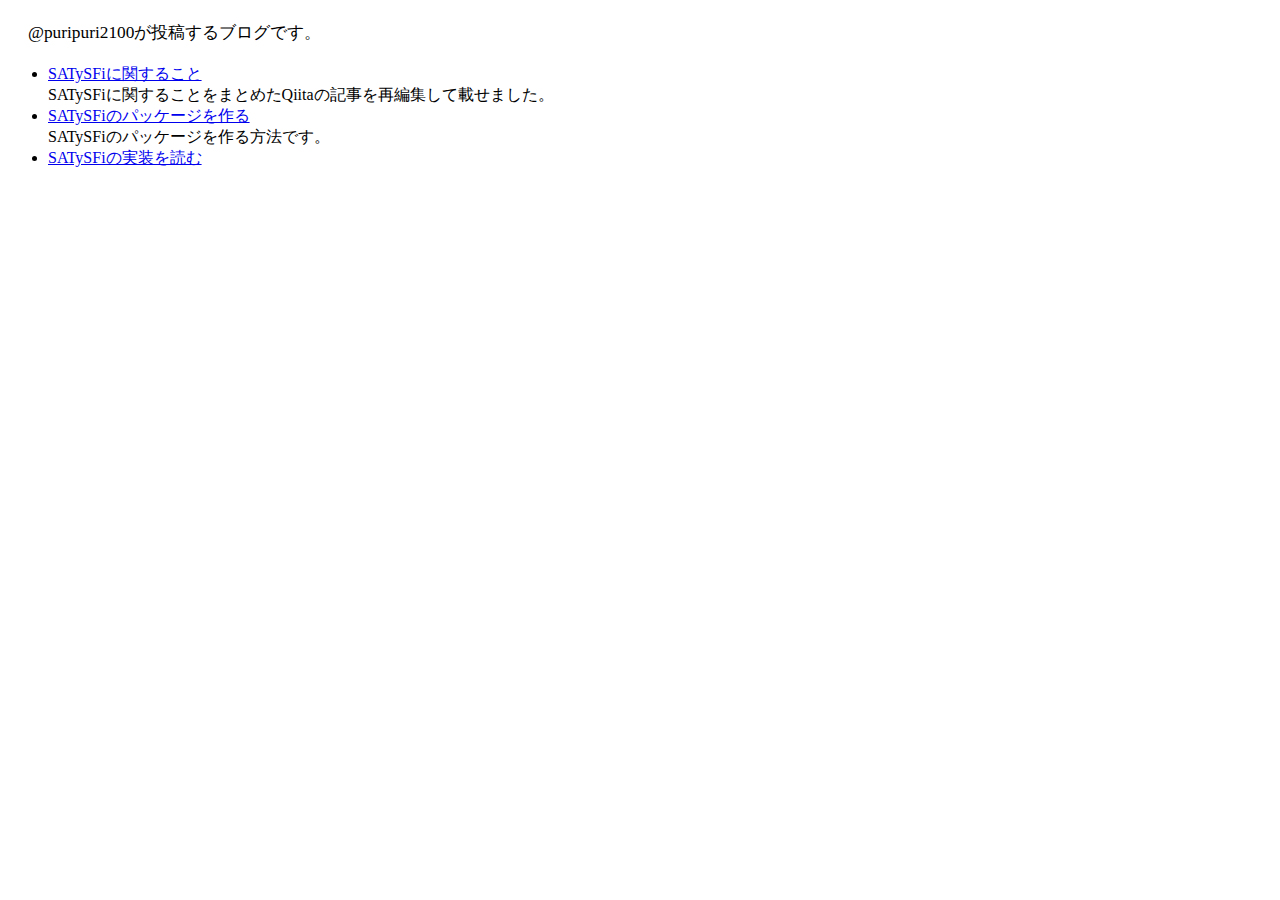
<file: index.html>
<!DOCTYPE html>
<html lang="ja">
  <head>
    <meta charset="UTF-8">
    <title>puripuri2100/blog</title>
    <link rel="stylesheet" type="text/css" href="main.css">
  </head>
  <body>
    <p>
      @puripuri2100が投稿するブログです。
    </p>
    <ul>
    <li><a href="what-is-satysfi.html">
      SATySFiに関すること
    </a><br>
    SATySFiに関することをまとめたQiitaの記事を再編集して載せました。</li>
    <li><a href="make-satysfi-package.html">
      SATySFiのパッケージを作る
    </a><br>
    SATySFiのパッケージを作る方法です。</li>
    <li><a href="readingSATySFi/index.html">
      SATySFiの実装を読む
    </a></li>
    </ul>
    
  </body>
</html>
</file>
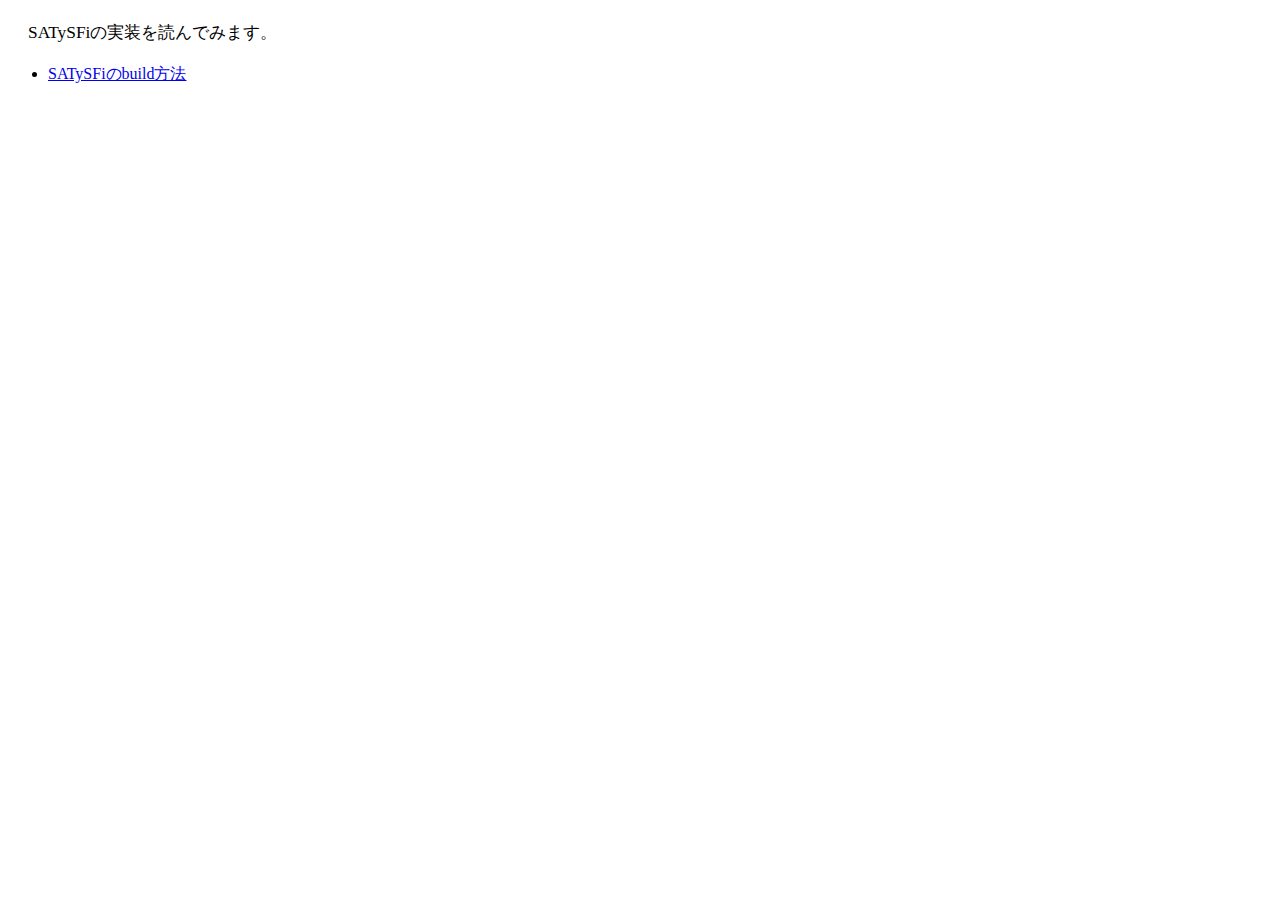
<file: readingSATySFi/index.html>
<!DOCTYPE html>
<html lang="ja">
  <head>
    <meta charset="UTF-8">
    <title>SATySFiのbuild方法</title>
    <link rel="stylesheet" type="text/css" href="../main.css">
  </head>
  <body>
    <p>
      SATySFiの実装を読んでみます。
    </p>
    <ul>
    <li><a href="build.html">
      SATySFiのbuild方法
    </a></li>
    </ul>
    
  </body>
</html>
</file>
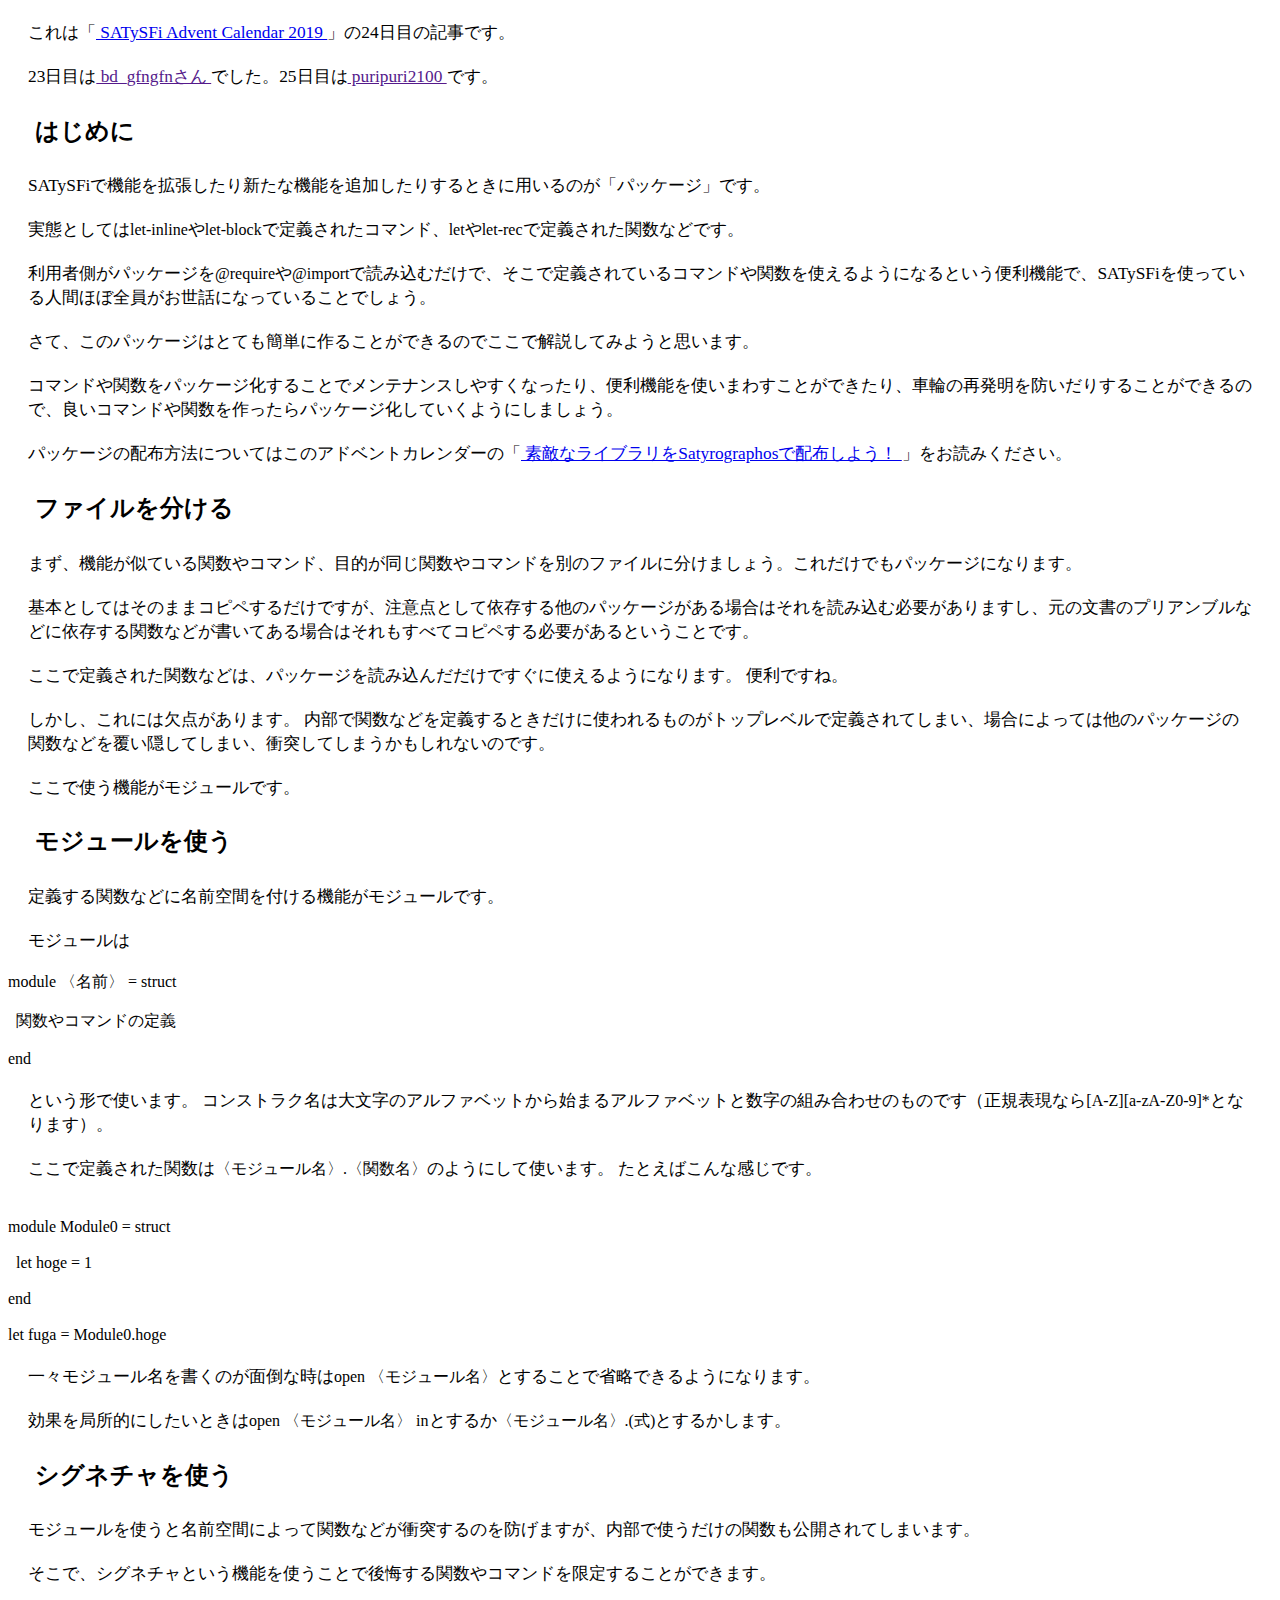
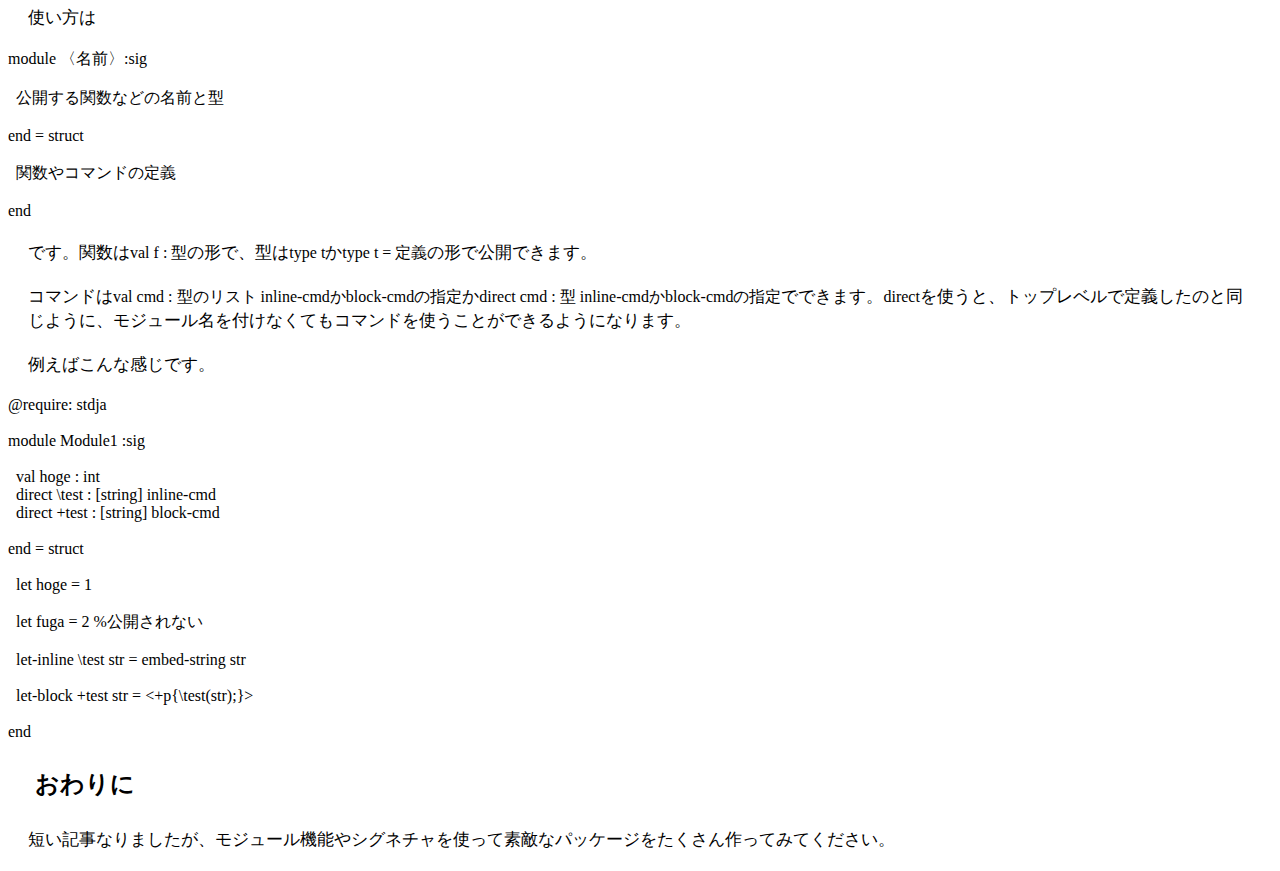
<file: make-satysfi-package.html>
<!DOCTYPE html>
<html lang="ja">
  <head>
    <meta charset="UTF-8">
    <title>SATySFiに関すること</title>
    <link rel="stylesheet" type="text/css" href="main.css">
  </head>
  <body>
    <p>
      これは「<a href="https://adventar.org/calendars/3929">
        SATySFi Advent Calendar 2019
      </a>」の24日目の記事です。
    </p>
    <p>
      23日目は<a href="">
        bd_gfngfnさん
      </a>でした。25日目は<a href="">
        puripuri2100
      </a>です。
    </p>
    <section>
      <h1>はじめに</h1>
      <p>
        SATySFiで機能を拡張したり新たな機能を追加したりするときに用いるのが「パッケージ」です。
      </p>
      <p>
        実態としては<span class="code-inline"><code>let-inline</code></span>や<span class="code-inline"><code>let-block</code></span>で定義されたコマンド、<span class="code-inline"><code>let</code></span>や<span class="code-inline"><code>let-rec</code></span>で定義された関数などです。
      </p>
      <p>
        利用者側がパッケージを<span class="code-inline"><code>@require</code></span>や<span class="code-inline"><code>@import</code></span>で読み込むだけで、そこで定義されているコマンドや関数を使えるようになるという便利機能で、SATySFiを使っている人間ほぼ全員がお世話になっていることでしょう。
      </p>
      <p>
        さて、このパッケージはとても簡単に作ることができるのでここで解説してみようと思います。
      </p>
      <p>
        コマンドや関数をパッケージ化することでメンテナンスしやすくなったり、便利機能を使いまわすことができたり、車輪の再発明を防いだりすることができるので、良いコマンドや関数を作ったらパッケージ化していくようにしましょう。
      </p>
      <p>
        パッケージの配布方法についてはこのアドベントカレンダーの「<a href="https://qiita.com/na4zagin3/items/b392f5d522f9bcc0493b">
          素敵なライブラリをSatyrographosで配布しよう！
        </a>」をお読みください。
      </p>
      
    </section><section>
      <h1>ファイルを分ける</h1>
      <p>
        まず、機能が似ている関数やコマンド、目的が同じ関数やコマンドを別のファイルに分けましょう。これだけでもパッケージになります。
      </p>
      <p>
        基本としてはそのままコピペするだけですが、注意点として依存する他のパッケージがある場合はそれを読み込む必要がありますし、元の文書のプリアンブルなどに依存する関数などが書いてある場合はそれもすべてコピペする必要があるということです。
      </p>
      <p>
        ここで定義された関数などは、パッケージを読み込んだだけですぐに使えるようになります。
        便利ですね。
      </p>
      <p>
        しかし、これには欠点があります。
        内部で関数などを定義するときだけに使われるものがトップレベルで定義されてしまい、場合によっては他のパッケージの関数などを覆い隠してしまい、衝突してしまうかもしれないのです。
      </p>
      <p>
        ここで使う機能がモジュールです。
      </p>
      
    </section><section>
      <h1>モジュールを使う</h1>
      <p>
        定義する関数などに名前空間を付ける機能がモジュールです。
      </p>
      <p>
        モジュールは
      </p>
      <div class="code-display"><code>module 〈名前〉 = struct<br>
                    <br>
                    &nbsp;&nbsp;関数やコマンドの定義<br>
                    <br>
                    end</code></div><p>
        という形で使います。
        コンストラク名は大文字のアルファベットから始まるアルファベットと数字の組み合わせのものです（正規表現なら<span class="code-inline"><code>[A-Z][a-zA-Z0-9]*</code></span>となります）。
      </p>
      <p>
        ここで定義された関数は<span class="code-inline"><code>〈モジュール名〉.〈関数名〉</code></span>のようにして使います。
        たとえばこんな感じです。
      </p>
      <div class="code-display"><code><br>
                    module Module0 = struct<br>
                    <br>
                    &nbsp;&nbsp;let hoge = 1<br>
                    <br>
                    end<br>
                    <br>
                    let fuga = Module0.hoge</code></div><p>
        一々モジュール名を書くのが面倒な時は<span class="code-inline"><code>open 〈モジュール名〉</code></span>とすることで省略できるようになります。
      </p>
      <p>
        効果を局所的にしたいときは<span class="code-inline"><code>open 〈モジュール名〉 in</code></span>とするか<span class="code-inline"><code>〈モジュール名〉.(式)</code></span>とするかします。
      </p>
      
    </section><section>
      <h1>シグネチャを使う</h1>
      <p>
        モジュールを使うと名前空間によって関数などが衝突するのを防げますが、内部で使うだけの関数も公開されてしまいます。
      </p>
      <p>
        そこで、シグネチャという機能を使うことで後悔する関数やコマンドを限定することができます。
      </p>
      <p>
        使い方は
      </p>
      <div class="code-display"><code>module 〈名前〉:sig <br>
                    <br>
                    &nbsp;&nbsp;公開する関数などの名前と型<br>
                    <br>
                    end = struct<br>
                    <br>
                    &nbsp;&nbsp;関数やコマンドの定義<br>
                    <br>
                    end</code></div><p>
        です。関数は<span class="code-inline"><code>val f : 型</code></span>の形で、型は<span class="code-inline"><code>type t</code></span>か<span class="code-inline"><code>type t = 定義</code></span>の形で公開できます。
      </p>
      <p>
        コマンドは<span class="code-inline"><code>val cmd : 型のリスト inline-cmdかblock-cmdの指定</code></span>か<span class="code-inline"><code>direct cmd : 型 inline-cmdかblock-cmdの指定</code></span>でできます。<span class="code-inline"><code>direct</code></span>を使うと、トップレベルで定義したのと同じように、モジュール名を付けなくてもコマンドを使うことができるようになります。
      </p>
      <p>
        例えばこんな感じです。
      </p>
      <div class="code-display"><code>@require: stdja<br>
                    <br>
                    module Module1 :sig<br>
                    <br>
                    &nbsp;&nbsp;val hoge : int<br>
                    &nbsp;&nbsp;direct \test : [string] inline-cmd<br>
                    &nbsp;&nbsp;direct +test : [string] block-cmd<br>
                    <br>
                    end = struct<br>
                    <br>
                    &nbsp;&nbsp;let hoge = 1<br>
                    <br>
                    &nbsp;&nbsp;let fuga = 2 %公開されない<br>
                    <br>
                    &nbsp;&nbsp;let-inline \test str = embed-string str<br>
                    <br>
                    &nbsp;&nbsp;let-block +test str = <+p{\test(str);}><br>
                    <br>
                    end</code></div>
    </section><section>
      <h1>おわりに</h1>
      <p>
        短い記事なりましたが、モジュール機能やシグネチャを使って素敵なパッケージをたくさん作ってみてください。
      </p>
      
    </section>
  </body>
</html>
</file>
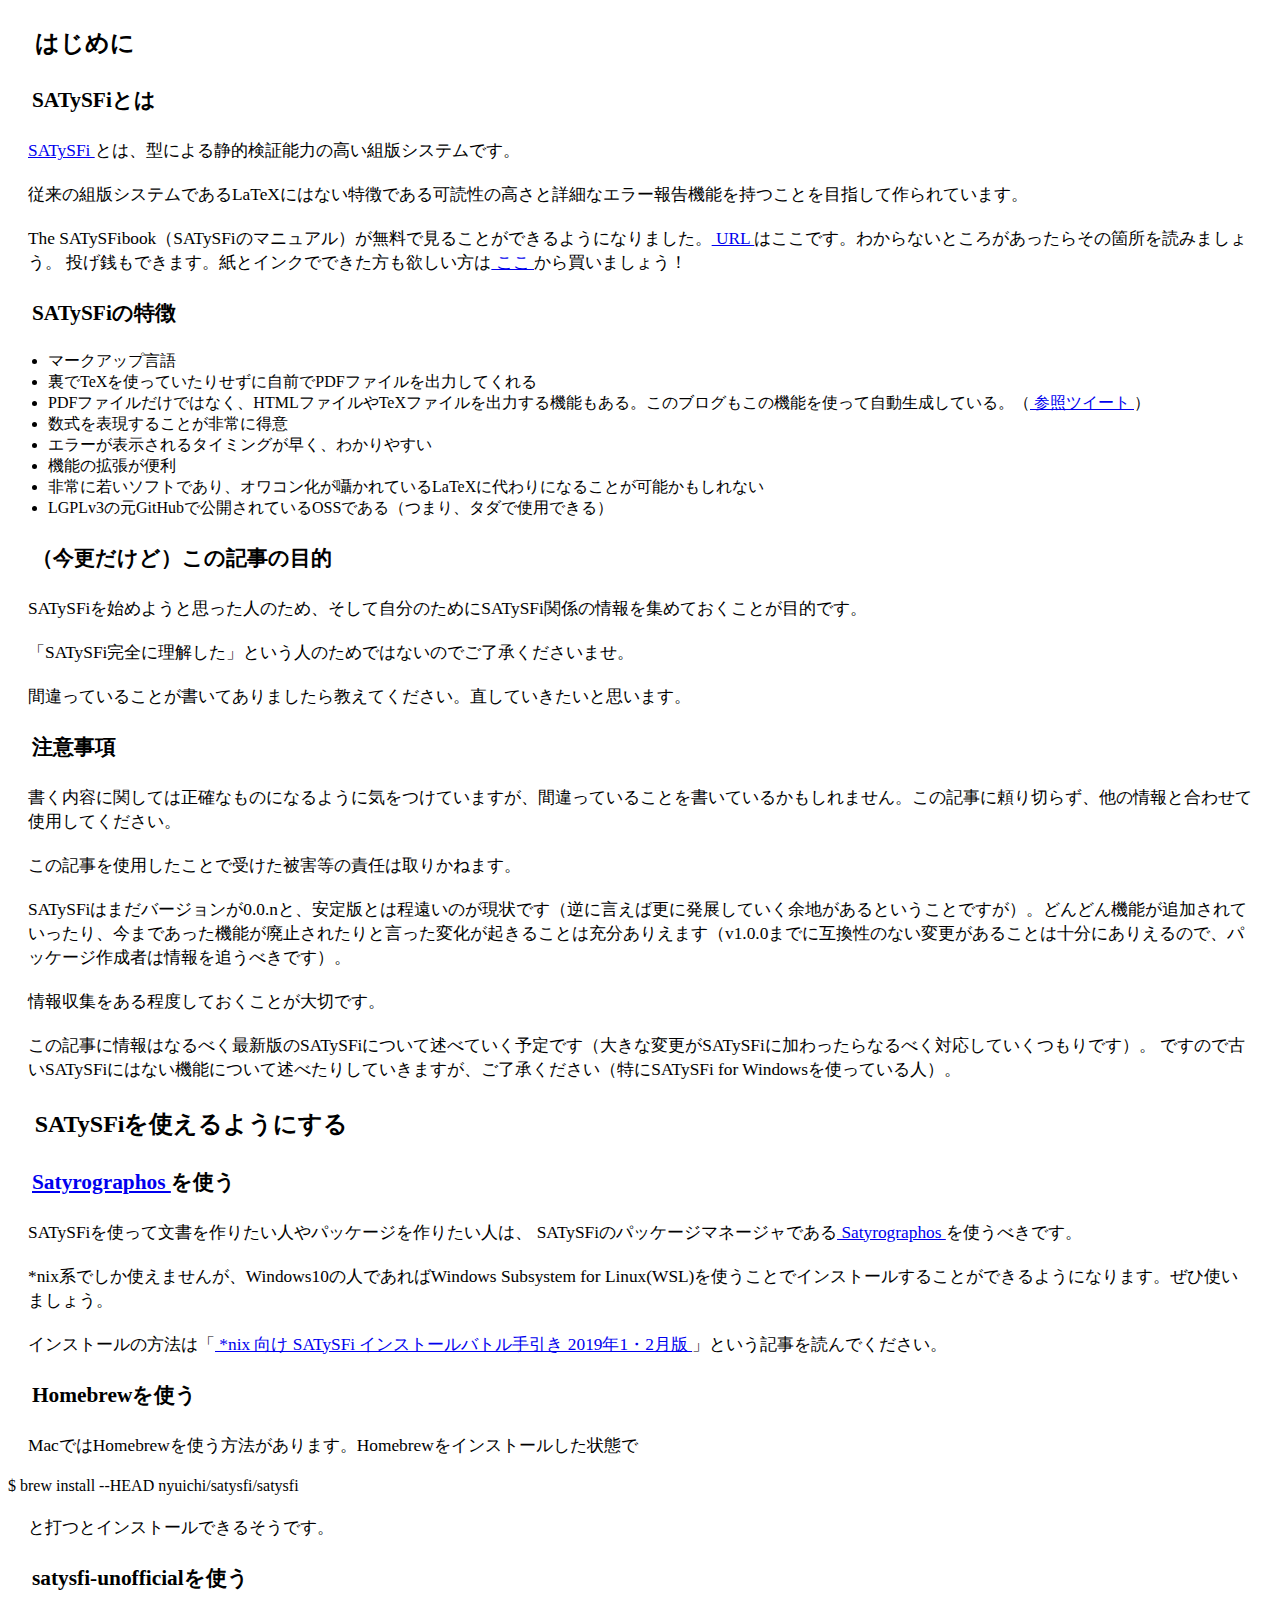
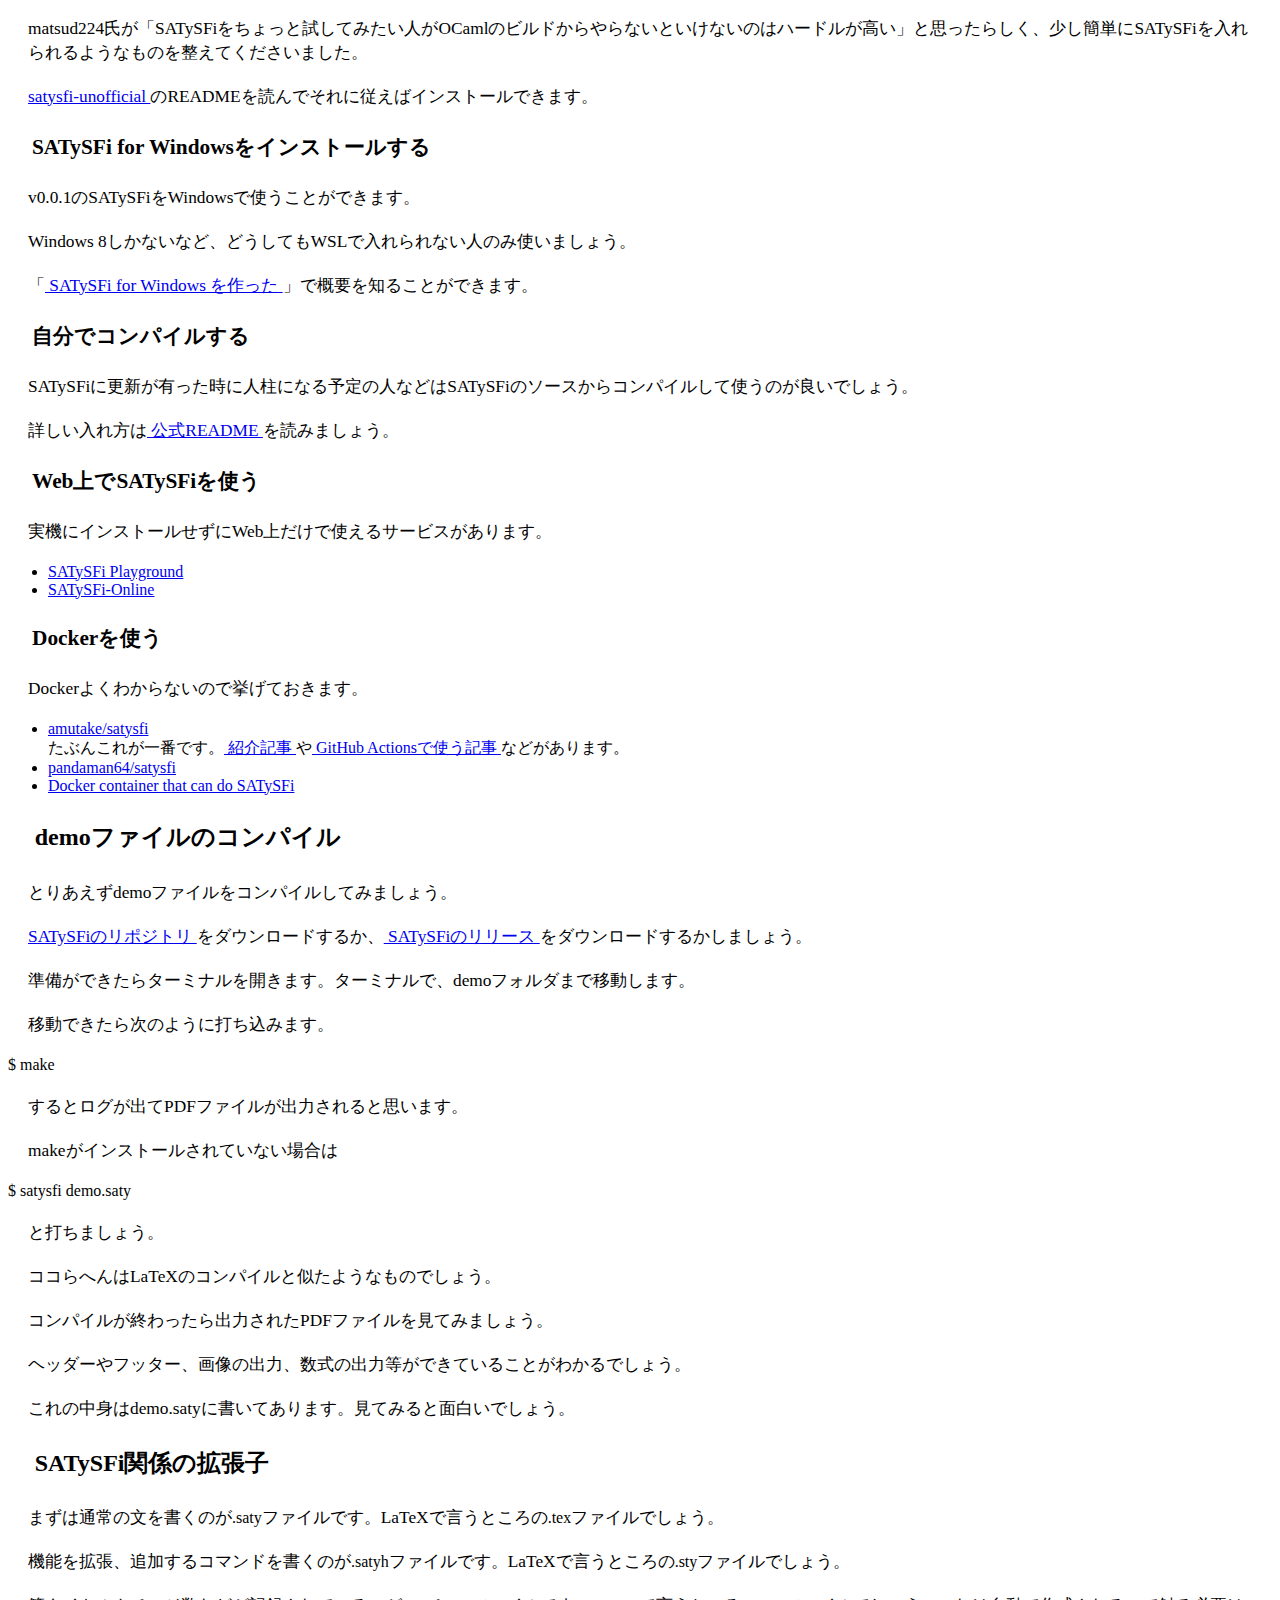
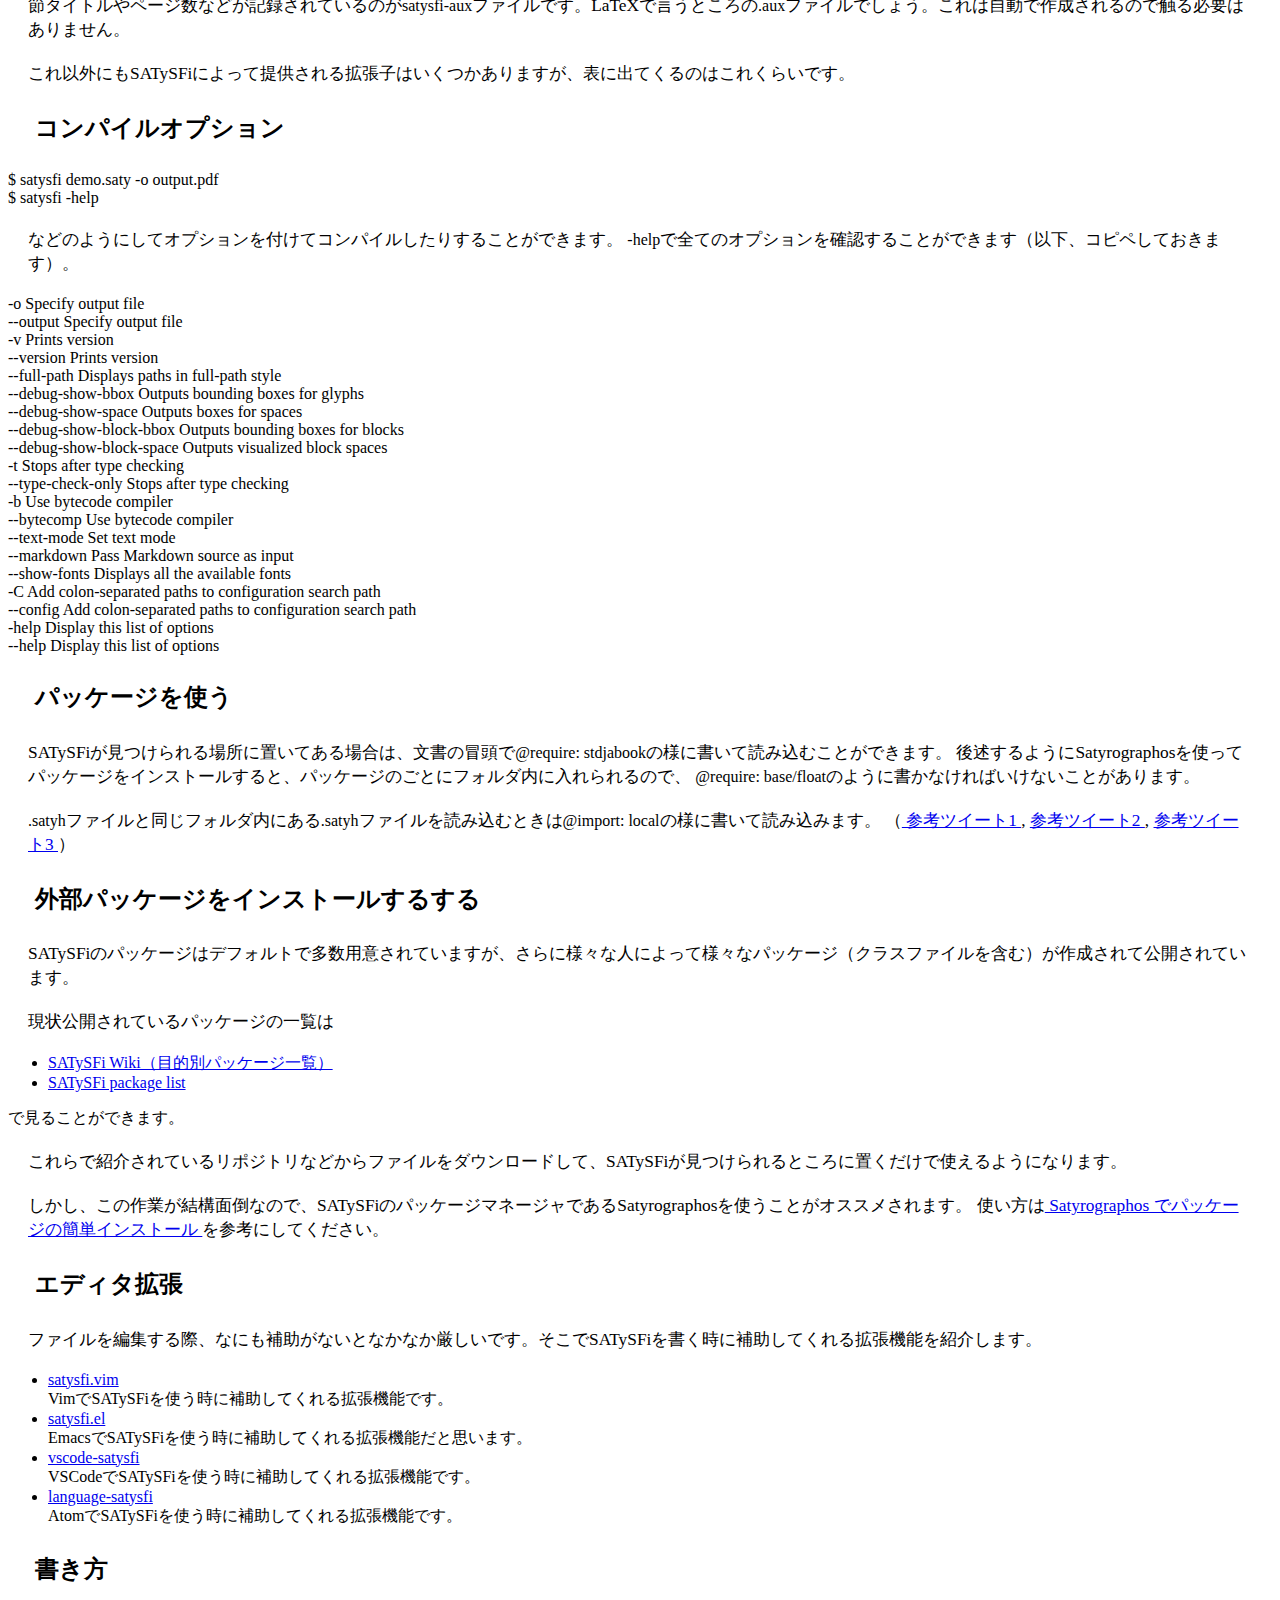
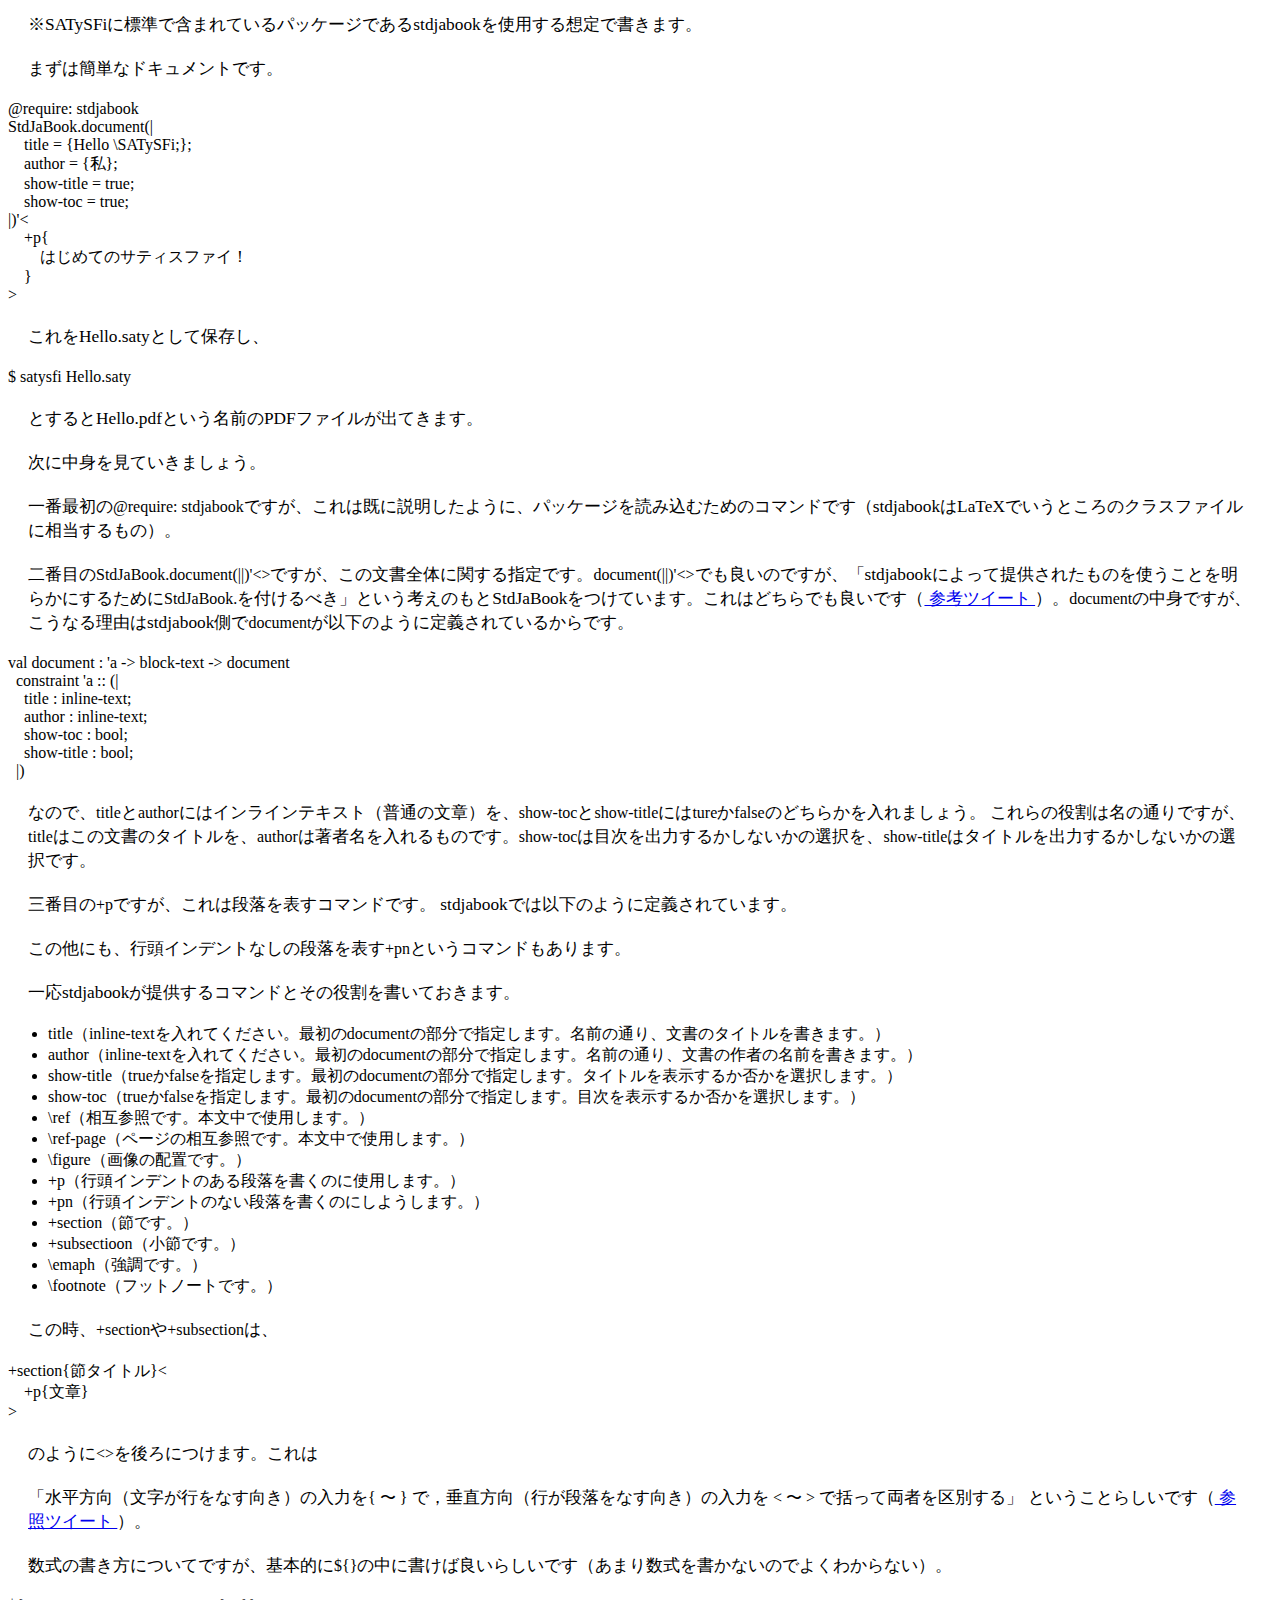
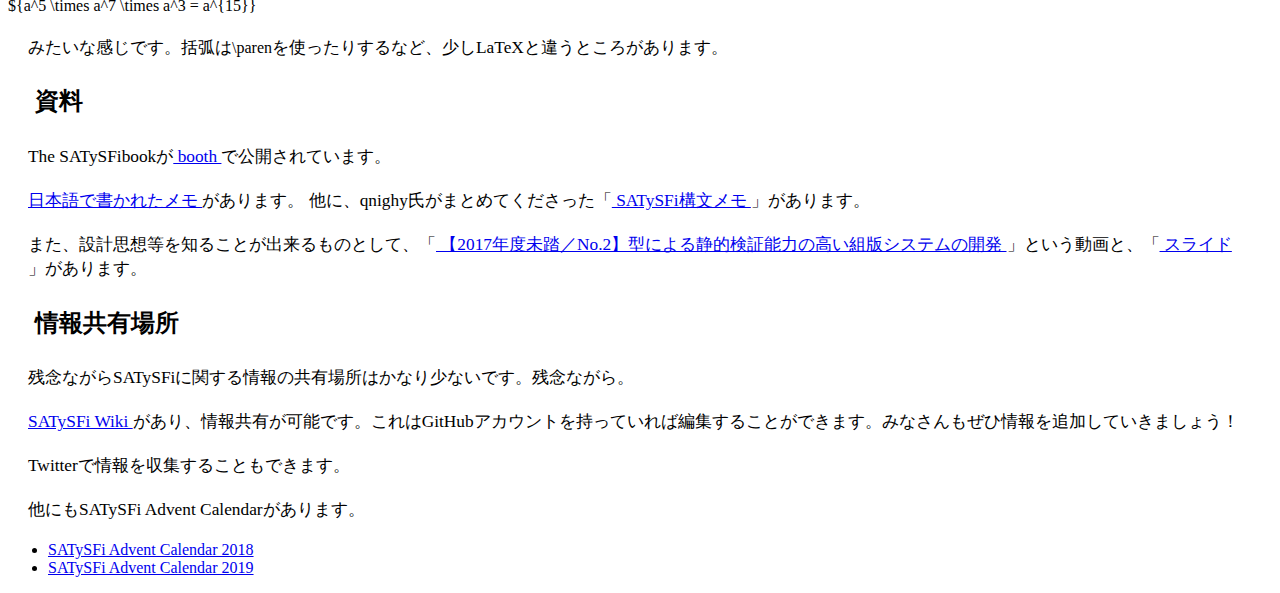
<file: what-is-satysfi.html>
<!DOCTYPE html>
<html lang="ja">
  <head>
    <meta charset="UTF-8">
    <title>SATySFiに関すること</title>
    <link rel="stylesheet" type="text/css" href="main.css">
  </head>
  <body>
    <section>
      <h1>はじめに</h1>
      <section>
        <h2>SATySFiとは</h2>
        <p>
          <a href="https://github.com/gfngfn/SATySFi">
            SATySFi
          </a>とは、型による静的検証能力の高い組版システムです。
        </p>
        <p>
          従来の組版システムであるLaTeXにはない特徴である可読性の高さと詳細なエラー報告機能を持つことを目指して作られています。
        </p>
        <p>
          The SATySFibook（SATySFiのマニュアル）が無料で見ることができるようになりました。<a href="https://gfngfn.booth.pm/items/1127224">
            URL
          </a>はここです。わからないところがあったらその箇所を読みましょう。
          投げ銭もできます。紙とインクでできた方も欲しい方は<a href="https://gfngfn.booth.pm/items/1046747">
            ここ
          </a>から買いましょう！
        </p>
        
      </section><section>
        <h2>SATySFiの特徴</h2>
        <ul>
        <li>マークアップ言語</li>
        <li>裏でTeXを使っていたりせずに自前でPDFファイルを出力してくれる</li>
        <li>PDFファイルだけではなく、HTMLファイルやTeXファイルを出力する機能もある。このブログもこの機能を使って自動生成している。（<a href="https://twitter.com/bd_gfngfn/status/1030292788007428096">
          参照ツイート
        </a>）</li>
        <li>数式を表現することが非常に得意</li>
        <li>エラーが表示されるタイミングが早く、わかりやすい</li>
        <li>機能の拡張が便利</li>
        <li>非常に若いソフトであり、オワコン化が囁かれているLaTeXに代わりになることが可能かもしれない</li>
        <li>LGPLv3の元GitHubで公開されているOSSである（つまり、タダで使用できる）</li>
        </ul>
        
      </section><section>
        <h2>（今更だけど）この記事の目的</h2>
        <p>
          SATySFiを始めようと思った人のため、そして自分のためにSATySFi関係の情報を集めておくことが目的です。
        </p>
        <p>
          「SATySFi完全に理解した」という人のためではないのでご了承くださいませ。
        </p>
        <p>
          間違っていることが書いてありましたら教えてください。直していきたいと思います。
        </p>
        
      </section><section>
        <h2>注意事項</h2>
        <p>
          書く内容に関しては正確なものになるように気をつけていますが、間違っていることを書いているかもしれません。この記事に頼り切らず、他の情報と合わせて使用してください。
        </p>
        <p>
          この記事を使用したことで受けた被害等の責任は取りかねます。
        </p>
        <p>
          SATySFiはまだバージョンが0.0.nと、安定版とは程遠いのが現状です（逆に言えば更に発展していく余地があるということですが）。どんどん機能が追加されていったり、今まであった機能が廃止されたりと言った変化が起きることは充分ありえます（v1.0.0までに互換性のない変更があることは十分にありえるので、パッケージ作成者は情報を追うべきです）。
        </p>
        <p>
          情報収集をある程度しておくことが大切です。
        </p>
        <p>
          この記事に情報はなるべく最新版のSATySFiについて述べていく予定です（大きな変更がSATySFiに加わったらなるべく対応していくつもりです）。
          ですので古いSATySFiにはない機能について述べたりしていきますが、ご了承ください（特にSATySFi for Windowsを使っている人）。
        </p>
        
      </section>
    </section><section>
      <h1>SATySFiを使えるようにする</h1>
      <section>
        <h2><a href="https://github.com/na4zagin3/satyrographos">
            Satyrographos
          </a>を使う</h2>
        <p>
          SATySFiを使って文書を作りたい人やパッケージを作りたい人は、
          SATySFiのパッケージマネージャである<a href="https://github.com/na4zagin3/satyrographos">
            Satyrographos
          </a>を使うべきです。
        </p>
        <p>
          *nix系でしか使えませんが、Windows10の人であればWindows Subsystem for Linux(WSL)を使うことでインストールすることができるようになります。ぜひ使いましょう。
        </p>
        <p>
          インストールの方法は「<a href="https://qiita.com/na4zagin3/items/a6e025c17ef991a4c923">
            *nix 向け SATySFi インストールバトル手引き 2019年1・2月版
          </a>」という記事を読んでください。
        </p>
        
      </section><section>
        <h2>Homebrewを使う</h2>
        <p>
          MacではHomebrewを使う方法があります。Homebrewをインストールした状態で
        </p>
        <div class="code-display"><code>$ brew install --HEAD nyuichi/satysfi/satysfi</code></div><p>
          と打つとインストールできるそうです。
        </p>
        
      </section><section>
        <h2>satysfi-unofficialを使う</h2>
        <p>
          matsud224氏が「SATySFiをちょっと試してみたい人がOCamlのビルドからやらないといけないのはハードルが高い」と思ったらしく、少し簡単にSATySFiを入れられるようなものを整えてくださいました。
        </p>
        <p>
          <a href="https://packagecloud.io/matsud224/satysfi-unofficial">
            satysfi-unofficial
          </a>のREADMEを読んでそれに従えばインストールできます。
        </p>
        
      </section><section>
        <h2>SATySFi for Windowsをインストールする</h2>
        <p>
          v0.0.1のSATySFiをWindowsで使うことができます。
        </p>
        <p>
          Windows 8しかないなど、どうしてもWSLで入れられない人のみ使いましょう。
        </p>
        <p>
          「<a href="https://qnighy.hatenablog.com/entry/2018/03/18/220000">
            SATySFi for Windows を作った
          </a>」で概要を知ることができます。
        </p>
        
      </section><section>
        <h2>自分でコンパイルする</h2>
        <p>
          SATySFiに更新が有った時に人柱になる予定の人などはSATySFiのソースからコンパイルして使うのが良いでしょう。
        </p>
        <p>
          詳しい入れ方は<a href="https://github.com/gfngfn/SATySFi/blob/master/README-ja.md#opam-%E3%82%92%E4%BD%BF%E3%81%A3%E3%81%9F%E3%82%A4%E3%83%B3%E3%82%B9%E3%83%88%E3%83%BC%E3%83%AB%E6%96%B9%E6%B3%95">
            公式README
          </a>を読みましょう。
        </p>
        
      </section><section>
        <h2>Web上でSATySFiを使う</h2>
        <p>
          実機にインストールせずにWeb上だけで使えるサービスがあります。
        </p>
        <ul>
        <li><a href="http://satysfi-playground.tech/">
          SATySFi Playground
        </a></li>
        <li><a href="https://satysfi.ml/">
          SATySFi-Online
        </a></li>
        </ul>
        
      </section><section>
        <h2>Dockerを使う</h2>
        <p>
          Dockerよくわからないので挙げておきます。
        </p>
        <ul>
        <li><a href="https://hub.docker.com/r/amutake/satysfi/">
          amutake/satysfi
        </a><br>
        たぶんこれが一番です。<a href="http://amutake.hatenablog.com/entry/2019/12/03/082528">
          紹介記事
        </a>や<a href="http://amutake.hatenablog.com/entry/2019/12/06/103839">
          GitHub Actionsで使う記事
        </a>などがあります。</li>
        <li><a href="https://hub.docker.com/r/pandaman64/satysfi/">
          pandaman64/satysfi
        </a></li>
        <li><a href="https://gist.github.com/zr-tex8r/bf38067a0d302eba5ab52acb8c0f9f30">
          Docker container that can do SATySFi
        </a></li>
        </ul>
        
      </section>
    </section><section>
      <h1>demoファイルのコンパイル</h1>
      <p>
        とりあえずdemoファイルをコンパイルしてみましょう。
      </p>
      <p>
        <a href="https://github.com/gfngfn/SATySFi">
          SATySFiのリポジトリ
        </a>をダウンロードするか、<a href="https://github.com/gfngfn/SATySFi/releases">
          SATySFiのリリース
        </a>をダウンロードするかしましょう。
      </p>
      <p>
        準備ができたらターミナルを開きます。ターミナルで、demoフォルダまで移動します。
      </p>
      <p>
        移動できたら次のように打ち込みます。
      </p>
      <div class="code-display"><code>$ make</code></div><p>
        するとログが出てPDFファイルが出力されると思います。
      </p>
      <p>
        makeがインストールされていない場合は
      </p>
      <div class="code-display"><code>$ satysfi demo.saty</code></div><p>
        と打ちましょう。
      </p>
      <p>
        ココらへんはLaTeXのコンパイルと似たようなものでしょう。
      </p>
      <p>
        コンパイルが終わったら出力されたPDFファイルを見てみましょう。
      </p>
      <p>
        ヘッダーやフッター、画像の出力、数式の出力等ができていることがわかるでしょう。
      </p>
      <p>
        これの中身はdemo.satyに書いてあります。見てみると面白いでしょう。
      </p>
      
    </section><section>
      <h1>SATySFi関係の拡張子</h1>
      <p>
        まずは通常の文を書くのが<span class="code-inline"><code>.saty</code></span>ファイルです。LaTeXで言うところの<span class="code-inline"><code>.tex</code></span>ファイルでしょう。
      </p>
      <p>
        機能を拡張、追加するコマンドを書くのが<span class="code-inline"><code>.satyh</code></span>ファイルです。LaTeXで言うところの<span class="code-inline"><code>.sty</code></span>ファイルでしょう。
      </p>
      <p>
        節タイトルやページ数などが記録されているのが<span class="code-inline"><code>satysfi-aux</code></span>ファイルです。LaTeXで言うところの<span class="code-inline"><code>.aux</code></span>ファイルでしょう。これは自動で作成されるので触る必要はありません。
      </p>
      <p>
        これ以外にもSATySFiによって提供される拡張子はいくつかありますが、表に出てくるのはこれくらいです。
      </p>
      
    </section><section>
      <h1>コンパイルオプション</h1>
      <div class="code-display"><code>$ satysfi demo.saty -o output.pdf<br>
                    $ satysfi -help</code></div><p>
        などのようにしてオプションを付けてコンパイルしたりすることができます。
        <span class="code-inline"><code>-help</code></span>で全てのオプションを確認することができます（以下、コピペしておきます）。
      </p>
      <div class="code-display"><code>-o  Specify output file<br>
                    --output  Specify output file<br>
                    -v  Prints version<br>
                    --version  Prints version<br>
                    --full-path  Displays paths in full-path style<br>
                    --debug-show-bbox  Outputs bounding boxes for glyphs<br>
                    --debug-show-space  Outputs boxes for spaces<br>
                    --debug-show-block-bbox  Outputs bounding boxes for blocks<br>
                    --debug-show-block-space  Outputs visualized block spaces<br>
                    -t  Stops after type checking<br>
                    --type-check-only  Stops after type checking<br>
                    -b  Use bytecode compiler<br>
                    --bytecomp  Use bytecode compiler<br>
                    --text-mode  Set text mode<br>
                    --markdown  Pass Markdown source as input<br>
                    --show-fonts  Displays all the available fonts<br>
                    -C  Add colon-separated paths to configuration search path<br>
                    --config  Add colon-separated paths to configuration search path<br>
                    -help  Display this list of options<br>
                    --help  Display this list of options </code></div>
    </section><section>
      <h1>パッケージを使う</h1>
      <p>
        SATySFiが見つけられる場所に置いてある場合は、文書の冒頭で<span class="code-inline"><code>@require: stdjabook</code></span>の様に書いて読み込むことができます。
        後述するようにSatyrographosを使ってパッケージをインストールすると、パッケージのごとにフォルダ内に入れられるので、
        <span class="code-inline"><code>@require: base/float</code></span>のように書かなければいけないことがあります。
      </p>
      <p>
        <span class="code-inline"><code>.satyh</code></span>ファイルと同じフォルダ内にある<span class="code-inline"><code>.satyh</code></span>ファイルを読み込むときは<span class="code-inline"><code>@import: local</code></span>の様に書いて読み込みます。
        （<a href="https://twitter.com/bd_gfngfn/status/961476981442277376">
          参考ツイート1
        </a>,
        <a href="https://twitter.com/bd_gfngfn/status/961477626538770433">
          参考ツイート2
        </a>,
        <a href="https://twitter.com/bd_gfngfn/status/993502360189132800">
          参考ツイート3
        </a>）
      </p>
      
    </section><section>
      <h1>外部パッケージをインストールするする</h1>
      <p>
        SATySFiのパッケージはデフォルトで多数用意されていますが、さらに様々な人によって様々なパッケージ（クラスファイルを含む）が作成されて公開されています。
      </p>
      <p>
        現状公開されているパッケージの一覧は
        <ul>
        <li><a href="https://github.com/gfngfn/SATySFi/wiki/%E7%9B%AE%E7%9A%84%E5%88%A5%E3%83%91%E3%83%83%E3%82%B1%E3%83%BC%E3%82%B8%E4%B8%80%E8%A6%A7">
          SATySFi Wiki（目的別パッケージ一覧）
        </a></li>
        <li><a href="https://puripuri2100.github.io/SATySFi-package-list/">
          SATySFi package list
        </a></li>
        </ul>
        
        で見ることができます。
      </p>
      <p>
        これらで紹介されているリポジトリなどからファイルをダウンロードして、SATySFiが見つけられるところに置くだけで使えるようになります。
      </p>
      <p>
        しかし、この作業が結構面倒なので、SATySFiのパッケージマネージャであるSatyrographosを使うことがオススメされます。
        使い方は<a href="https://qiita.com/na4zagin3/items/14fe2647b663eeac6ac2">
          Satyrographos でパッケージの簡単インストール
        </a>を参考にしてください。
      </p>
      
    </section><section>
      <h1>エディタ拡張</h1>
      <p>
        ファイルを編集する際、なにも補助がないとなかなか厳しいです。そこでSATySFiを書く時に補助してくれる拡張機能を紹介します。
      </p>
      <ul>
      <li><a href="https://github.com/qnighy/satysfi.vim">
        satysfi.vim
      </a><br>
      VimでSATySFiを使う時に補助してくれる拡張機能です。</li>
      <li><a href="https://github.com/gfngfn/satysfi.el">
        satysfi.el
      </a><br>
      EmacsでSATySFiを使う時に補助してくれる拡張機能だと思います。</li>
      <li><a href="https://github.com/wraikny/vscode-satysfi">
        vscode-satysfi
      </a><br>
      VSCodeでSATySFiを使う時に補助してくれる拡張機能です。</li>
      <li><a href="https://github.com/yudai-nkt/language-satysfi">
        language-satysfi
      </a><br>
      AtomでSATySFiを使う時に補助してくれる拡張機能です。</li>
      </ul>
      
    </section><section>
      <h1>書き方</h1>
      <p>
        ※SATySFiに標準で含まれているパッケージであるstdjabookを使用する想定で書きます。
      </p>
      <p>
        まずは簡単なドキュメントです。
      </p>
      <div class="code-display"><code>@require: stdjabook<br>
                    StdJaBook.document(|<br>
                    &nbsp;&nbsp;&nbsp;&nbsp;title = {Hello \SATySFi;};<br>
                    &nbsp;&nbsp;&nbsp;&nbsp;author = {私};<br>
                    &nbsp;&nbsp;&nbsp;&nbsp;show-title = true;<br>
                    &nbsp;&nbsp;&nbsp;&nbsp;show-toc = true;<br>
                    |)'<<br>
                    &nbsp;&nbsp;&nbsp;&nbsp;+p{<br>
                    &nbsp;&nbsp;&nbsp;&nbsp;&nbsp;&nbsp;&nbsp;&nbsp;はじめてのサティスファイ！<br>
                    &nbsp;&nbsp;&nbsp;&nbsp;}<br>
                    ></code></div><p>
        これをHello.satyとして保存し、
      </p>
      <div class="code-display"><code>$ satysfi Hello.saty</code></div><p>
        とするとHello.pdfという名前のPDFファイルが出てきます。
      </p>
      <p>
        次に中身を見ていきましょう。
      </p>
      <p>
        一番最初の<span class="code-inline"><code>@require: stdjabook</code></span>ですが、これは既に説明したように、パッケージを読み込むためのコマンドです（stdjabookはLaTeXでいうところのクラスファイルに相当するもの）。
      </p>
      <p>
        二番目の<span class="code-inline"><code>StdJaBook.document(||)'<></code></span>ですが、この文書全体に関する指定です。<span class="code-inline"><code>document(||)'<></code></span>でも良いのですが、「stdjabookによって提供されたものを使うことを明らかにするために<span class="code-inline"><code>StdJaBook.</code></span>を付けるべき」という考えのもとStdJaBookをつけています。これはどちらでも良いです（<a href="https://twitter.com/bd_gfngfn/status/1031512917814857733">
          参考ツイート
        </a>）。<span class="code-inline"><code>document</code></span>の中身ですが、こうなる理由はstdjabook側で<span class="code-inline"><code>document</code></span>が以下のように定義されているからです。
      </p>
      <div class="code-display"><code>val document : 'a -> block-text -> document<br>
                    &nbsp;&nbsp;constraint 'a :: (|<br>
                    &nbsp;&nbsp;&nbsp;&nbsp;title : inline-text;<br>
                    &nbsp;&nbsp;&nbsp;&nbsp;author : inline-text;<br>
                    &nbsp;&nbsp;&nbsp;&nbsp;show-toc : bool;<br>
                    &nbsp;&nbsp;&nbsp;&nbsp;show-title : bool;<br>
                    &nbsp;&nbsp;|)</code></div><p>
        なので、<span class="code-inline"><code>title</code></span>と<span class="code-inline"><code>author</code></span>にはインラインテキスト（普通の文章）を、<span class="code-inline"><code>show-toc</code></span>と<span class="code-inline"><code>show-title</code></span>には<span class="code-inline"><code>ture</code></span>か<span class="code-inline"><code>false</code></span>のどちらかを入れましょう。
        これらの役割は名の通りですが、<span class="code-inline"><code>title</code></span>はこの文書のタイトルを、<span class="code-inline"><code>author</code></span>は著者名を入れるものです。<span class="code-inline"><code>show-toc</code></span>は目次を出力するかしないかの選択を、<span class="code-inline"><code>show-title</code></span>はタイトルを出力するかしないかの選択です。
      </p>
      <p>
        三番目の<span class="code-inline"><code>+p</code></span>ですが、これは段落を表すコマンドです。
        stdjabookでは以下のように定義されています。
      </p>
      <p>
        この他にも、行頭インデントなしの段落を表す<span class="code-inline"><code>+pn</code></span>というコマンドもあります。
      </p>
      <p>
        一応stdjabookが提供するコマンドとその役割を書いておきます。
      </p>
      <ul>
      <li><span class="code-inline"><code>title</code></span>（inline-textを入れてください。最初のdocumentの部分で指定します。名前の通り、文書のタイトルを書きます。）</li>
      <li><span class="code-inline"><code>author</code></span>（inline-textを入れてください。最初のdocumentの部分で指定します。名前の通り、文書の作者の名前を書きます。）</li>
      <li><span class="code-inline"><code>show-title</code></span>（trueかfalseを指定します。最初のdocumentの部分で指定します。タイトルを表示するか否かを選択します。）</li>
      <li><span class="code-inline"><code>show-toc</code></span>（trueかfalseを指定します。最初のdocumentの部分で指定します。目次を表示するか否かを選択します。）</li>
      <li><span class="code-inline"><code>\ref</code></span>（相互参照です。本文中で使用します。）</li>
      <li><span class="code-inline"><code>\ref-page</code></span>（ページの相互参照です。本文中で使用します。）</li>
      <li><span class="code-inline"><code>\figure</code></span>（画像の配置です。）</li>
      <li><span class="code-inline"><code>+p</code></span>（行頭インデントのある段落を書くのに使用します。）</li>
      <li><span class="code-inline"><code>+pn</code></span>（行頭インデントのない段落を書くのにしようします。）</li>
      <li><span class="code-inline"><code>+section</code></span>（節です。）</li>
      <li><span class="code-inline"><code>+subsectioon</code></span>（小節です。）</li>
      <li><span class="code-inline"><code>\emaph</code></span>（強調です。）</li>
      <li><span class="code-inline"><code>\footnote</code></span>（フットノートです。）</li>
      </ul>
      <p>
        この時、<span class="code-inline"><code>+section</code></span>や<span class="code-inline"><code>+subsection</code></span>は、
      </p>
      <div class="code-display"><code>+section{節タイトル}<<br>
                    &nbsp;&nbsp;&nbsp;&nbsp;+p{文章}<br>
                    ></code></div><p>
        のように<span class="code-inline"><code><></code></span>を後ろにつけます。これは
      </p>
      <p>
        「水平方向（文字が行をなす向き）の入力を<span class="code-inline"><code>{ 〜 }</code></span> で，垂直方向（行が段落をなす向き）の入力を <span class="code-inline"><code>< 〜 ></code></span> で括って両者を区別する」
        ということらしいです（<a href="https://twitter.com/bd_gfngfn/status/909753869084762112">
          参照ツイート
        </a>）。
      </p>
      <p>
        数式の書き方についてですが、基本的に<span class="code-inline"><code>${}</code></span>の中に書けば良いらしいです（あまり数式を書かないのでよくわからない）。
      </p>
      <div class="code-display"><code>${a^5 \times a^7 \times a^3 = a^{15}}</code></div><p>
        みたいな感じです。括弧は<span class="code-inline"><code>\paren</code></span>を使ったりするなど、少しLaTeXと違うところがあります。
      </p>
      
    </section><section>
      <h1>資料</h1>
      <p>
        The SATySFibookが<a href="https://gfngfn.booth.pm/items/1127224">
          booth
        </a>で公開されています。
      </p>
      <p>
        <a href="https://github.com/gfngfn/SATySFi/blob/66fdd27e2ba65e4b4c4c0612834e6c547905ab11/memo-ja-how-to-use.md">
          日本語で書かれたメモ
        </a>があります。
        他に、qnighy氏がまとめてくださった「<a href="https://gist.github.com/qnighy/951d1ee5a7ee7c8f95bb323e881eaf8a">
          SATySFi構文メモ
        </a>」があります。
      </p>
      <p>
        また、設計思想等を知ることが出来るものとして、「<a href="https://www.youtube.com/watch?time_continue=1&v=VPJCneHFyNM">
          【2017年度未踏／No.2】型による静的検証能力の高い組版システムの開発
        </a> 」という動画と、「<a href="https://drive.google.com/file/d/1BB7ZAiwPO3hVtq7PGImPtMs1-kOd7SzW/view">
          スライド
        </a>」があります。
      </p>
      
    </section><section>
      <h1>情報共有場所</h1>
      <p>
        残念ながらSATySFiに関する情報の共有場所はかなり少ないです。残念ながら。
      </p>
      <p>
        <a href="https://github.com/gfngfn/SATySFi/wiki/SATySFi-Wiki">
          SATySFi Wiki
        </a>があり、情報共有が可能です。これはGitHubアカウントを持っていれば編集することができます。みなさんもぜひ情報を追加していきましょう！
      </p>
      <p>
        Twitterで情報を収集することもできます。
      </p>
      <p>
        他にもSATySFi Advent Calendarがあります。
      </p>
      <ul>
      <li><a href="https://adventar.org/calendars/3418">
        SATySFi Advent Calendar 2018
      </a></li>
      <li><a href="https://adventar.org/calendars/3929">
        SATySFi Advent Calendar 2019
      </a></li>
      </ul>
      
    </section>
  </body>
</html>
</file>
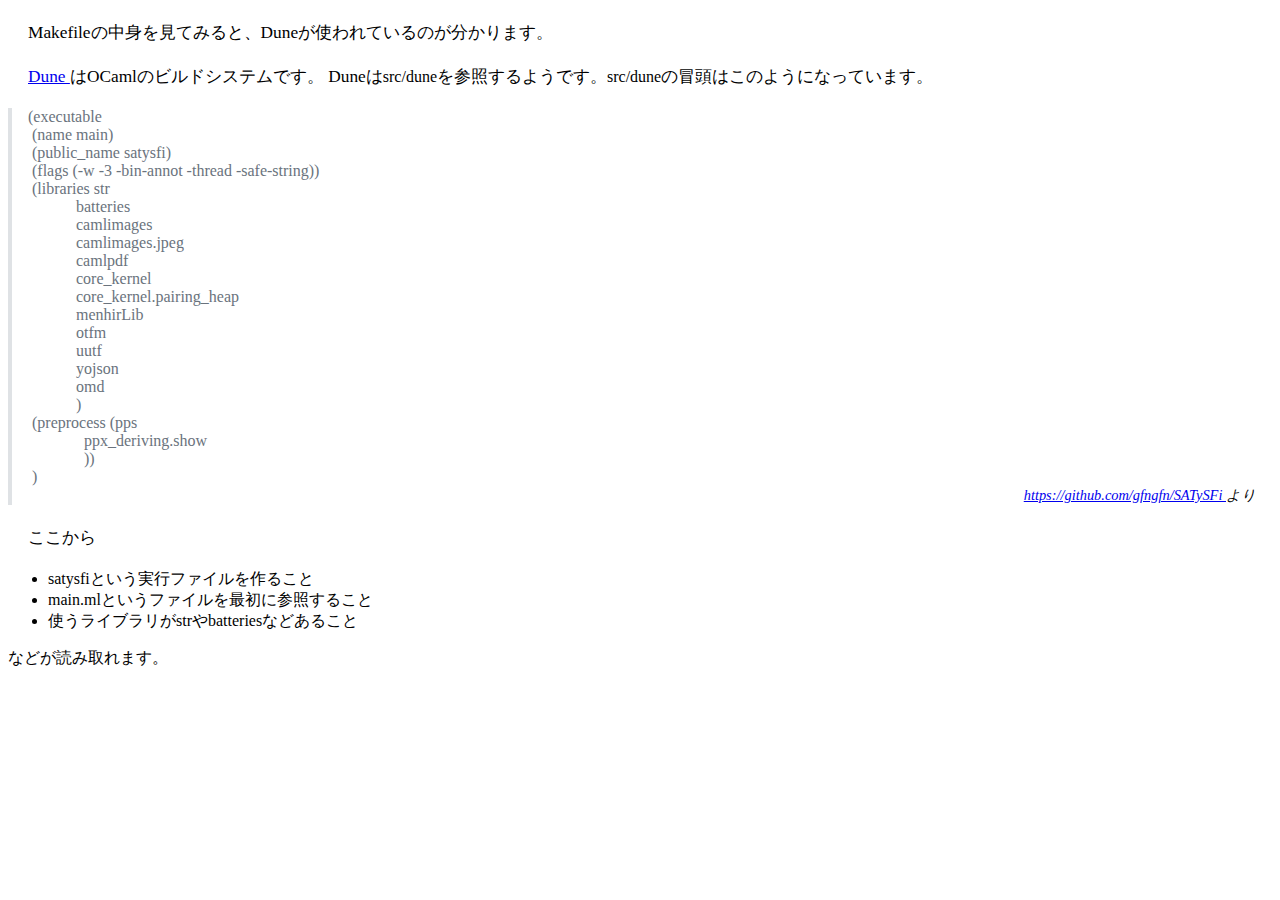
<file: readingSATySFi/build.html>
<!DOCTYPE html>
<html lang="ja">
  <head>
    <meta charset="UTF-8">
    <title>SATySFiのbuild方法</title>
    <link rel="stylesheet" type="text/css" href="../main.css">
  </head>
  <body>
    <p>
      Makefileの中身を見てみると、Duneが使われているのが分かります。
    </p>
    <p>
      <a href="https://dune.build/">
        Dune
      </a>はOCamlのビルドシステムです。
      Duneは<span class="code-inline"><code>src/dune</code></span>を参照するようです。<span class="code-inline"><code>src/dune</code></span>の冒頭はこのようになっています。
    </p>
    <blockquote cite="https://github.com/gfngfn/SATySFi">
      <div class="code-display"><code>(executable<br>
                    &nbsp;(name main)<br>
                    &nbsp;(public_name satysfi)<br>
                    &nbsp;(flags (-w -3 -bin-annot -thread -safe-string))<br>
                    &nbsp;(libraries str<br>
                    &nbsp;&nbsp;&nbsp;&nbsp;&nbsp;&nbsp;&nbsp;&nbsp;&nbsp;&nbsp;&nbsp;&nbsp;batteries<br>
                    &nbsp;&nbsp;&nbsp;&nbsp;&nbsp;&nbsp;&nbsp;&nbsp;&nbsp;&nbsp;&nbsp;&nbsp;camlimages<br>
                    &nbsp;&nbsp;&nbsp;&nbsp;&nbsp;&nbsp;&nbsp;&nbsp;&nbsp;&nbsp;&nbsp;&nbsp;camlimages.jpeg<br>
                    &nbsp;&nbsp;&nbsp;&nbsp;&nbsp;&nbsp;&nbsp;&nbsp;&nbsp;&nbsp;&nbsp;&nbsp;camlpdf<br>
                    &nbsp;&nbsp;&nbsp;&nbsp;&nbsp;&nbsp;&nbsp;&nbsp;&nbsp;&nbsp;&nbsp;&nbsp;core_kernel<br>
                    &nbsp;&nbsp;&nbsp;&nbsp;&nbsp;&nbsp;&nbsp;&nbsp;&nbsp;&nbsp;&nbsp;&nbsp;core_kernel.pairing_heap<br>
                    &nbsp;&nbsp;&nbsp;&nbsp;&nbsp;&nbsp;&nbsp;&nbsp;&nbsp;&nbsp;&nbsp;&nbsp;menhirLib<br>
                    &nbsp;&nbsp;&nbsp;&nbsp;&nbsp;&nbsp;&nbsp;&nbsp;&nbsp;&nbsp;&nbsp;&nbsp;otfm<br>
                    &nbsp;&nbsp;&nbsp;&nbsp;&nbsp;&nbsp;&nbsp;&nbsp;&nbsp;&nbsp;&nbsp;&nbsp;uutf<br>
                    &nbsp;&nbsp;&nbsp;&nbsp;&nbsp;&nbsp;&nbsp;&nbsp;&nbsp;&nbsp;&nbsp;&nbsp;yojson<br>
                    &nbsp;&nbsp;&nbsp;&nbsp;&nbsp;&nbsp;&nbsp;&nbsp;&nbsp;&nbsp;&nbsp;&nbsp;omd<br>
                    &nbsp;&nbsp;&nbsp;&nbsp;&nbsp;&nbsp;&nbsp;&nbsp;&nbsp;&nbsp;&nbsp;&nbsp;)<br>
                    &nbsp;(preprocess (pps<br>
                    &nbsp;&nbsp;&nbsp;&nbsp;&nbsp;&nbsp;&nbsp;&nbsp;&nbsp;&nbsp;&nbsp;&nbsp;&nbsp;&nbsp;ppx_deriving.show<br>
                    &nbsp;&nbsp;&nbsp;&nbsp;&nbsp;&nbsp;&nbsp;&nbsp;&nbsp;&nbsp;&nbsp;&nbsp;&nbsp;&nbsp;))<br>
                    &nbsp;)</code></div>
      <cite>
        <a href="https://github.com/gfngfn/SATySFi">
          https://github.com/gfngfn/SATySFi
        </a>より
      </cite>
    </blockquote><p>
      ここから
      <ul>
      <li><span class="code-inline"><code>satysfi</code></span>という実行ファイルを作ること</li>
      <li><span class="code-inline"><code>main.ml</code></span>というファイルを最初に参照すること</li>
      <li>使うライブラリが<span class="code-inline"><code>str</code></span>や<span class="code-inline"><code>batteries</code></span>などあること</li>
      </ul>
      
      などが読み取れます。
    </p>
    
  </body>
</html>
</file>
<file: main.css>
body{
  background-color : white;
  font-family : Meiryo;
}

p{
  font-size : 13pt;
  color : black;
  margin : 20px
}

h1{
  font-size : 18pt;
  color : black;
  margin : 20pt
}

h2{
  font-size : 16pt;
  color : black;
  margin : 18pt
}

code{
  font-family: Menlo, Consolas;
  font-size : 12pt;
}

blockquote {
  margin: 0;
 margin-bottom: 16px;
 margin-top: 0;
 border-left: .25em solid #dfe2e5;
 color: #6a737d;
 padding: 0 1em;
}

blockquote>:first-child {
 margin-top: 0;
}

blockquote>:last-child {
 margin-bottom: 0;
}


blockquote cite {
  display: block;
  text-align: right;
  color: black;
  font-size: 0.9em;
}
</file>
